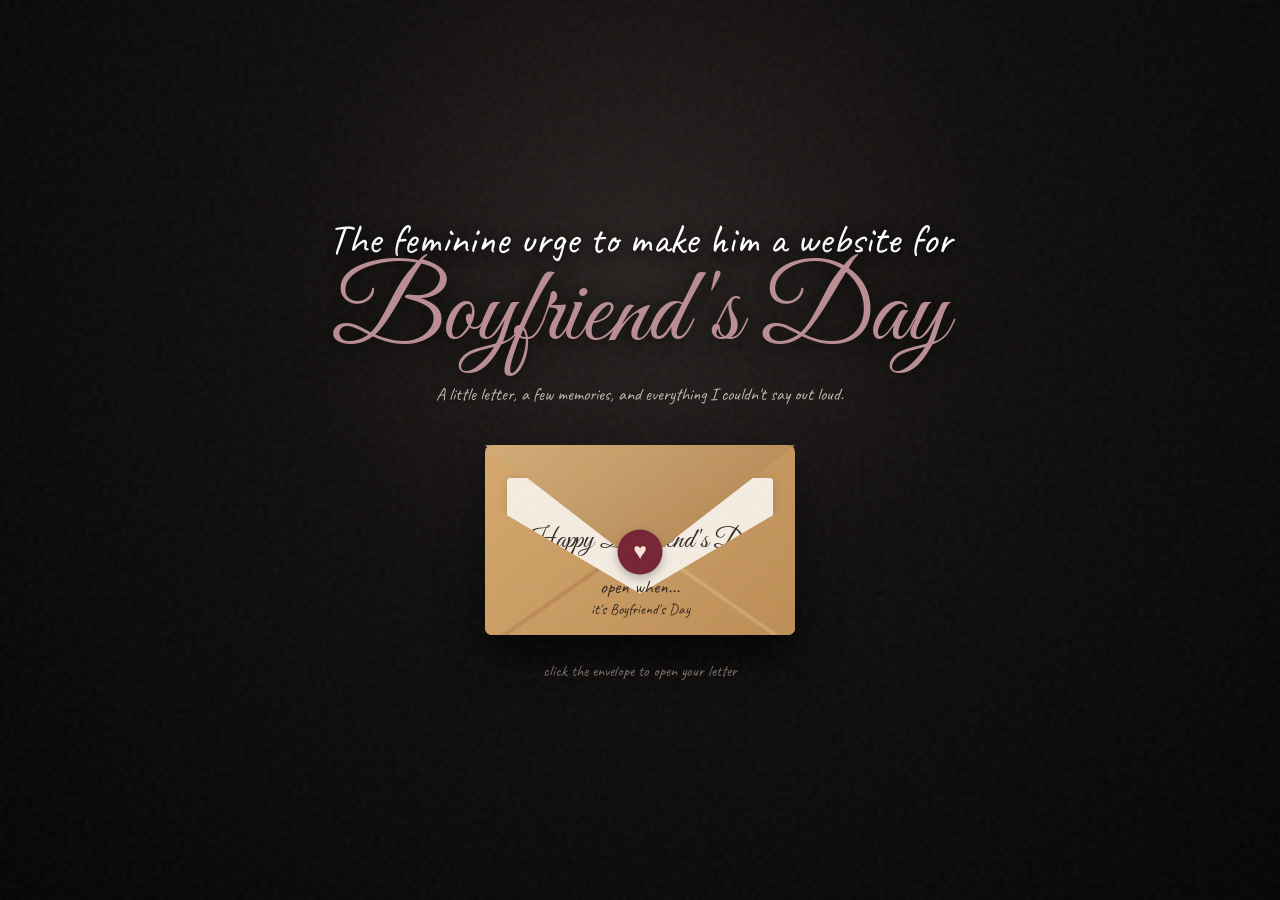
<file: index.html>
<!DOCTYPE html>
<html lang="en">
<head>
<meta charset="UTF-8">
<meta name="viewport" content="width=device-width, initial-scale=1.0">
<meta name="theme-color" content="#16120f">
<meta name="description" content="A handwritten letter for my love on Boyfriend's Day.">
<title>Letters to My Love</title>
<link rel="preconnect" href="https://fonts.googleapis.com">
<link rel="preconnect" href="https://fonts.gstatic.com" crossorigin>
<link href="https://fonts.googleapis.com/css2?family=Caveat:wght@400;500;600;700&family=DM+Serif+Display:ital@0;1&family=Great+Vibes&display=swap" rel="stylesheet">
<link rel="stylesheet" href="style.css">
</head>
<body>
<div class="noise"></div>
<main class="page">
<section class="intro" id="intro">
<div class="intro-content">
<p class="eyebrow">The feminine urge to make him a website for</p>
<h1>Boyfriend's Day</h1>
<p class="hint">A little letter, a few memories, and everything I couldn't say out loud.</p>
<div class="envelope-wrap" id="openLetter" role="button" tabindex="0" aria-label="Open the letter">
<div class="envelope-shadow"></div>
<div class="envelope">
<div class="envelope-back"></div>
<div class="flap"></div>
<div class="letter-peek">
<span>Happy Boyfriend's Day</span>
</div>
<div class="envelope-front"></div>
<div class="seal">♥</div>
<div class="envelope-text">open when...<small>it's Boyfriend's Day</small></div>
</div>
</div>
<p class="click-note">click the envelope to open your letter</p>
</div>
</section>
<section class="letter-section" id="letterSection" aria-hidden="true">
<div class="letter-paper">
<div class="paper-top">
<div class="tiny-script">a little something for you</div>
<h2>Letters to My Love</h2>
<p class="date-line">HAPPY BOYFRIEND'S DAY <span>♥</span></p>
</div>
<div class="music-bar">
<button id="musicButton" class="music-button" type="button" aria-label="Pause music"><span class="music-icon">Ⅱ</span></button>
<div class="music-info"><span>our song</span><strong>playing for you</strong></div>
<div class="wave"><i></i><i></i><i></i><i></i><i></i><i></i><i></i><i></i><i></i><i></i><i></i></div>
</div>
<div class="photo-grid">
<div class="photo-frame photo-one"><span class="tape"></span><img src="assets/Image 1.jpg" alt="Memory one"></div>
<div class="photo-frame photo-two"><span class="tape"></span><img src="assets/Image 2.jpg" alt="Memory two"></div>
<div class="photo-frame photo-three"><span class="tape"></span><img src="assets/Image 3.jpg" alt="Memory three"></div>
</div>
<div class="letter-copy">
<h3>Happy Boyfriend's Day, to my favourite person... 😚</h3>
<p>Loving u was never an option, it was my choice.... I loved u whole heartedly.... 🫶</p>
<p>I miss the old u .. I miss u so much..... Now u are not the person I fell in love with ... I miss our random texts n calls .... At the end of the day u used to come to me no matter what .... but now I feel my existence doesn't matter to u 🥺 ..... babyyy i don't know what happened to you...... what happened between us .....</p>
<p>Naye log Milne p purane walo ko bhula jata h kya .... whole day i check my phone is there any text is there any call .... answer is NO</p>
<p>Babyyyyyyy u mean a lot to me ... can't express in words.... i had never loved anyone the way I love u ..... ❣️❣️</p>
<p>There is no reason to love someone.... that selfless love I do ....</p>
<p>Aapko sirf glt cheezo k liye rokte the ... Aapka time mangte the bs .. itni baat p naraz ho gye ki .... frk padna bnd ho gya ..... 🥺</p>
<p>Mulakat toh hui h kisi se.... nhi toh aap itna nhi badalte .... kahir....</p>
<p>Aapne bhle hi kisi ko woh position de di ho... hum aapki jagah kisi ko nhi de payenge......</p>
<p>I really really love you meri jaaan..... ❤️</p>
<p>Misss u so much ❤️❤️</p>
</div>
<div class="signature">always yours <span>♥</span></div>
<div class="heart-line"><span>♡</span><span>♡</span><span>♡</span><span>♡</span><span>♡</span></div>
</div>
</section>
</main>
<audio id="bgSong" src="assets/Bg Song.mp3" preload="auto" loop></audio>
<script src="script.js"></script>
</body>
</html>
</file>
<file: style.css>
*{box-sizing:border-box;margin:0;padding:0}
:root{--ink:#201b19;--paper:#f7f0e7;--paper-dark:#e9ddd0;--wine:#6f1f2f;--rose:#9d5261}
html{scroll-behavior:smooth}
body{min-height:100vh;background:#080707;color:#fff;font-family:Caveat,cursive;overflow-x:hidden}
body.open{background:#ded6cf}
button{font:inherit}
.noise{position:fixed;inset:0;pointer-events:none;z-index:20;opacity:.07;background-image:url("data:image/svg+xml,%3Csvg viewBox='0 0 180 180' xmlns='http://www.w3.org/2000/svg'%3E%3Cfilter id='n'%3E%3CfeTurbulence type='fractalNoise' baseFrequency='.85' numOctaves='4' stitchTiles='stitch'/%3E%3C/filter%3E%3Crect width='100%25' height='100%25' filter='url(%23n)' opacity='.7'/%3E%3C/svg%3E")}
.page{min-height:100vh}
.intro{min-height:100vh;display:grid;place-items:center;padding:35px 20px;position:relative;background:radial-gradient(circle at 50% 30%,#282221 0,#100e0d 40%,#050505 100%);transition:opacity .9s,transform 1s}
.intro-content{text-align:center;width:min(760px,100%);position:relative;z-index:2}
.eyebrow{font-size:clamp(24px,3.4vw,42px);color:#fff;line-height:1;margin-bottom:2px;text-shadow:0 3px 15px #000}
.intro h1{font-family:Great Vibes,cursive;font-size:clamp(58px,9vw,105px);font-weight:400;line-height:1;color:#b98d93;text-shadow:0 3px 25px #000}
.hint{font-size:18px;color:#bdb3ad;margin:15px auto 28px;max-width:540px;line-height:1.25}
.envelope-wrap{width:330px;height:220px;margin:0 auto;cursor:pointer;position:relative;perspective:900px;outline:none}
.envelope-shadow{position:absolute;width:290px;height:35px;background:#000;filter:blur(18px);opacity:.65;bottom:0;left:20px}
.envelope{position:absolute;inset:12px 10px 18px;transform-style:preserve-3d;transition:transform .7s cubic-bezier(.2,.8,.2,1);filter:drop-shadow(0 18px 22px #0008)}
.envelope-wrap:hover .envelope,.envelope-wrap:focus-visible .envelope{transform:translateY(-8px) rotateX(3deg)}
.envelope-back,.envelope-front{position:absolute;inset:0;background:linear-gradient(135deg,#d5a86e,#bd8d55);border-radius:7px;overflow:hidden}
.envelope-back:after,.envelope-front:after{content:"";position:absolute;inset:0;background:linear-gradient(145deg,transparent 49%,#a97543 50%,transparent 51%),linear-gradient(35deg,transparent 49%,#e3bd89 50%,transparent 51%);opacity:.55}
.flap{position:absolute;z-index:5;left:0;right:0;top:0;height:120px;background:linear-gradient(145deg,#dcb57d,#b98750);clip-path:polygon(0 0,100% 0,50% 100%);transform-origin:top;transition:transform .8s cubic-bezier(.2,.8,.2,1);filter:brightness(.95)}
.letter-peek{position:absolute;z-index:2;left:22px;right:22px;top:17px;height:125px;background:#f5ede2;color:#352b26;display:grid;place-items:center;transform:translateY(16px);border-radius:3px;transition:transform .8s;box-shadow:0 0 10px #0002}
.letter-peek span{font-family:Great Vibes,cursive;font-size:28px}
.envelope-front{z-index:4;clip-path:polygon(0 30%,50% 78%,100% 30%,100% 100%,0 100%)}
.seal{position:absolute;z-index:7;left:50%;top:56%;transform:translate(-50%,-50%);width:45px;height:45px;border-radius:50%;display:grid;place-items:center;background:#762334;color:#f8e5d4;font-family:serif;font-size:23px;box-shadow:0 4px 10px #0004}
.envelope-text{position:absolute;z-index:8;left:0;right:0;bottom:18px;text-align:center;color:#33251e;font-size:19px;line-height:1}
.envelope-text small{display:block;font-size:15px;margin-top:5px}
.click-note{margin-top:8px;color:#8f8680;font-size:16px}
.letter-section{display:none;min-height:100vh;padding:50px 18px 90px;background:radial-gradient(circle at 50% 0,#f2e9df,#d8cfc7 70%,#c9bfb6);color:var(--ink)}
.letter-paper{width:min(900px,100%);margin:0 auto;position:relative;background:var(--paper);padding:45px clamp(20px,6vw,65px) 50px;box-shadow:0 25px 70px #3b2c2635;border:1px solid #d4c4b5;overflow:hidden}
.letter-paper:before{content:"";position:absolute;inset:10px;border:1px solid #d7c7b8;pointer-events:none}
.letter-paper:after{content:"";position:absolute;inset:0;pointer-events:none;background:repeating-linear-gradient(0deg,#0000 0,#0000 5px,#8d72520a 6px),repeating-linear-gradient(90deg,#0000 0,#0000 7px,#8d72520a 8px)}
.paper-top,.music-bar,.photo-grid,.letter-copy,.signature,.heart-line{position:relative;z-index:2}
.tiny-script{text-align:center;font-size:20px;color:#8c736a;margin-bottom:2px}
.paper-top h2{font-family:DM Serif Display,serif;font-size:clamp(38px,7vw,68px);font-weight:400;text-align:center;font-style:italic;line-height:1;color:#181514}
.date-line{text-align:center;font-family:Georgia,serif;font-size:15px;letter-spacing:.14em;margin-top:12px;color:#3d3430}.date-line span{color:#8e2638}
.music-bar{margin:24px auto 30px;width:min(600px,100%);display:flex;align-items:center;gap:13px;padding:9px 14px;border-radius:30px;background:#292522;color:#f7f0e7;box-shadow:0 8px 18px #0002}
.music-button{width:34px;height:34px;border:0;border-radius:50%;background:#f7f0e7;color:#2b2420;cursor:pointer;display:grid;place-items:center;font-size:14px;font-weight:700;flex:none}
.music-info{display:flex;flex-direction:column;line-height:.9;min-width:100px}.music-info span{font-size:14px;color:#bcaea5}.music-info strong{font-size:17px;font-weight:500}
.wave{height:30px;flex:1;display:flex;align-items:center;justify-content:center;gap:3px}.wave i{display:block;width:3px;height:8px;border-radius:5px;background:#c8aaa4;animation:wave 1s ease-in-out infinite}.wave i:nth-child(2n){animation-delay:.15s}.wave i:nth-child(3n){animation-delay:.3s}.wave i:nth-child(4n){animation-delay:.45s}.music-bar.paused .wave i{animation-play-state:paused;height:5px}
@keyframes wave{0%,100%{height:7px}50%{height:25px}}
.photo-grid{display:grid;grid-template-columns:1.08fr .72fr;grid-template-rows:1fr 1fr;gap:18px;margin:5px auto 30px;width:min(720px,100%)}
.photo-frame{background:#fff;padding:9px;position:relative;box-shadow:0 10px 18px #4b332025;border:1px solid #d9cbc0}.photo-frame:before{content:"";position:absolute;inset:0;border:8px dotted #8e2537;pointer-events:none;z-index:2}.photo-frame img{width:100%;height:100%;display:block;object-fit:cover;filter:saturate(.92) contrast(.97)}
.photo-one{grid-row:span 2;height:510px;transform:rotate(-1.2deg)}.photo-two{height:245px;transform:rotate(1.2deg)}.photo-three{height:245px;transform:rotate(-.8deg)}
.tape{position:absolute;z-index:4;width:74px;height:23px;background:#dfcdb19c;top:-10px;left:50%;transform:translateX(-50%) rotate(-3deg);box-shadow:0 2px 5px #0001}
.letter-copy{max-width:720px;margin:0 auto;font-size:23px;line-height:1.18;color:#2b2420}.letter-copy h3{font-family:Great Vibes,cursive;font-size:34px;font-weight:400;color:#5f1c2a;margin-bottom:14px}.letter-copy p{margin:0 0 13px}.signature{text-align:right;margin:22px auto 5px;max-width:720px;font-family:Great Vibes,cursive;font-size:39px;color:#6f1f2f}.signature span{font-family:serif;font-size:30px}.heart-line{text-align:center;color:#7b2537;font-size:43px;letter-spacing:14px;line-height:.6;margin-top:15px}
body.open .intro{display:none}body.open .letter-section{display:block}
@media(max-width:650px){.intro{padding:25px 14px}.eyebrow{font-size:25px}.intro h1{font-size:64px}.hint{font-size:16px;margin-bottom:18px}.envelope-wrap{transform:scale(.86);margin-top:-5px;margin-bottom:-10px}.letter-section{padding:20px 9px 55px}.letter-paper{padding:35px 16px 38px}.paper-top h2{font-size:45px}.photo-grid{grid-template-columns:1fr 1fr;gap:10px}.photo-one{grid-column:span 2;grid-row:auto;height:390px}.photo-two,.photo-three{height:210px}.letter-copy{font-size:21px}.letter-copy h3{font-size:31px}.music-bar{gap:8px;padding:8px 10px}.music-info{min-width:80px}.music-info strong{font-size:15px}.wave{gap:2px}.heart-line{font-size:34px;letter-spacing:7px}}
@media(max-width:430px){.photo-one{height:340px}.photo-two,.photo-three{height:185px}.letter-copy{font-size:20px}.signature{font-size:34px}}
</file>
